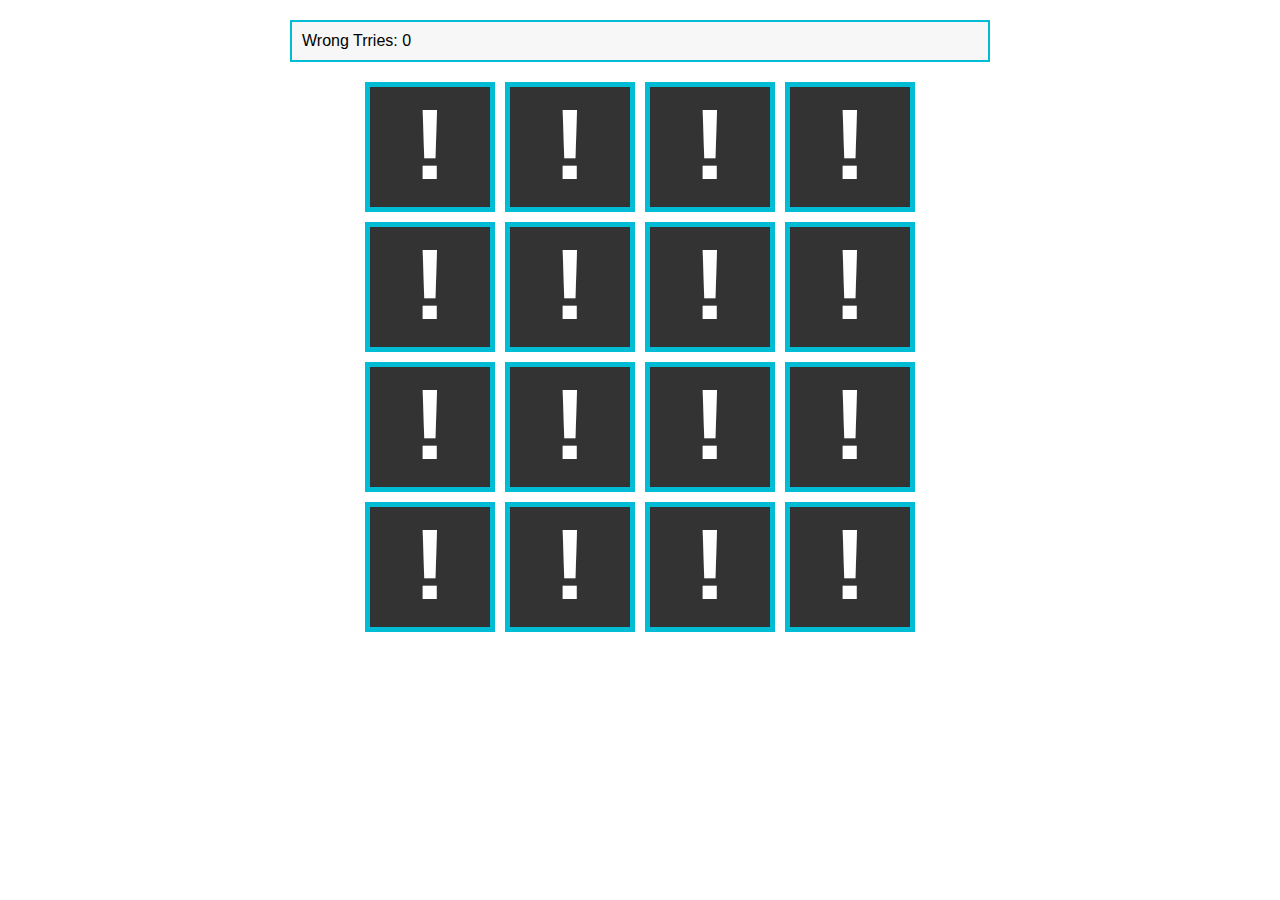
<file: Memory Game/index.html>
<!DOCTYPE html>
<html lang="en">
  <head>
    <meta charset="UTF-8" />
    <meta http-equiv="X-UA-Compatible" content="IE=edge" />
    <meta name="viewport" content="width=device-width, initial-scale=1.0" />
    <title>Memory Game</title>
    <link rel="stylesheet" href="main.css" />
  </head>
  <body>
    <div class="info-container">
      <div class="tries">Wrong Trries: <span>0</span></div>
    </div>
    <div class="game-blocks">
      <div class="block" data-animal="image1">
        <div class="face front"></div>
        <div class="face back">
          <img src="images/image1.jpg" alt="" />
        </div>
      </div>
      <div class="block" data-animal="image1">
        <div class="face front"></div>
        <div class="face back">
          <img src="images/image1.jpg" alt="" />
        </div>
      </div>
      <div class="block" data-animal="image2">
        <div class="face front"></div>
        <div class="face back">
          <img src="images/image2.jpg" alt="" />
        </div>
      </div>
      <div class="block" data-animal="image2">
        <div class="face front"></div>
        <div class="face back">
          <img src="images/image2.jpg" alt="" />
        </div>
      </div>
      <div class="block" data-animal="image3">
        <div class="face front"></div>
        <div class="face back">
          <img src="images/image3.jpg" alt="" />
        </div>
      </div>
      <div class="block" data-animal="image3">
        <div class="face front"></div>
        <div class="face back">
          <img src="images/image3.jpg" alt="" />
        </div>
      </div>
      <div class="block" data-animal="image4">
        <div class="face front"></div>
        <div class="face back">
          <img src="images/image4.jpg" alt="" />
        </div>
      </div>
      <div class="block" data-animal="image4">
        <div class="face front"></div>
        <div class="face back">
          <img src="images/image4.jpg" alt="" />
        </div>
      </div>
      <div class="block" data-animal="image5">
        <div class="face front"></div>
        <div class="face back">
          <img src="images/image5.jpg" alt="" />
        </div>
      </div>
      <div class="block" data-animal="image5">
        <div class="face front"></div>
        <div class="face back">
          <img src="images/image5.jpg" alt="" />
        </div>
      </div>
      <div class="block" data-animal="image6">
        <div class="face front"></div>
        <div class="face back">
          <img src="images/image6.jpg" alt="" />
        </div>
      </div>
      <div class="block" data-animal="image6">
        <div class="face front"></div>
        <div class="face back">
          <img src="images/image6.jpg" alt="" />
        </div>
      </div>
      <div class="block" data-animal="image7">
        <div class="face front"></div>
        <div class="face back">
          <img src="images/image7.jpg" alt="" />
        </div>
      </div>
      <div class="block" data-animal="image7">
        <div class="face front"></div>
        <div class="face back">
          <img src="images/image7.jpg" alt="" />
        </div>
      </div>
      <div class="block" data-animal="image8">
        <div class="face front"></div>
        <div class="face back">
          <img src="images/image8.jpg" alt="" />
        </div>
      </div>
      <div class="block" data-animal="image8">
        <div class="face front"></div>
        <div class="face back">
          <img src="images/image8.jpg" alt="" />
        </div>
      </div>
    </div>
    <script src="mg.js"></script>
  </body>
</html>
</file>
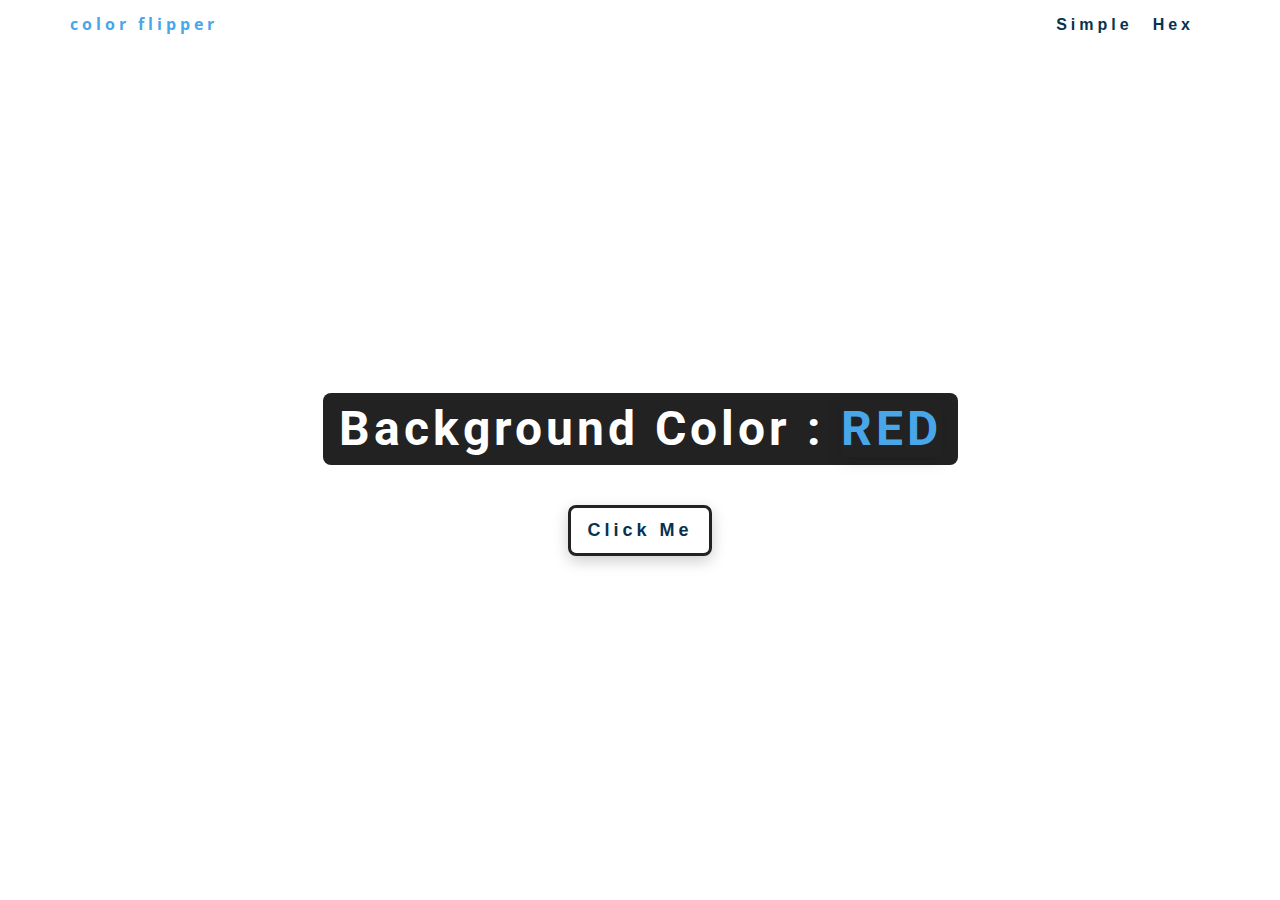
<file: Random Color/index.html>
<!DOCTYPE html>
<html lang="en">
  <head>
    <meta charset="UTF-8" />
    <meta http-equiv="X-UA-Compatible" content="IE=edge" />
    <meta name="viewport" content="width=device-width, initial-scale=1.0" />
    <title>Document</title>
    <link rel="stylesheet" href="main.css" />
  </head>
  <body>
    <header>
      <div class="container">
        <div class="logo">color flipper</div>
        <div class="color-format">
          <button class="btn simple active">simple</button>
          <button class="btn hex">hex</button>
        </div>
      </div>
    </header>
    <section>
      <div>
        <h1>background color : <span>red</span></h1>
        <button class="click-me">click me</button>
      </div>
    </section>
    <script src="pro.js"></script>
  </body>
</html>
</file>
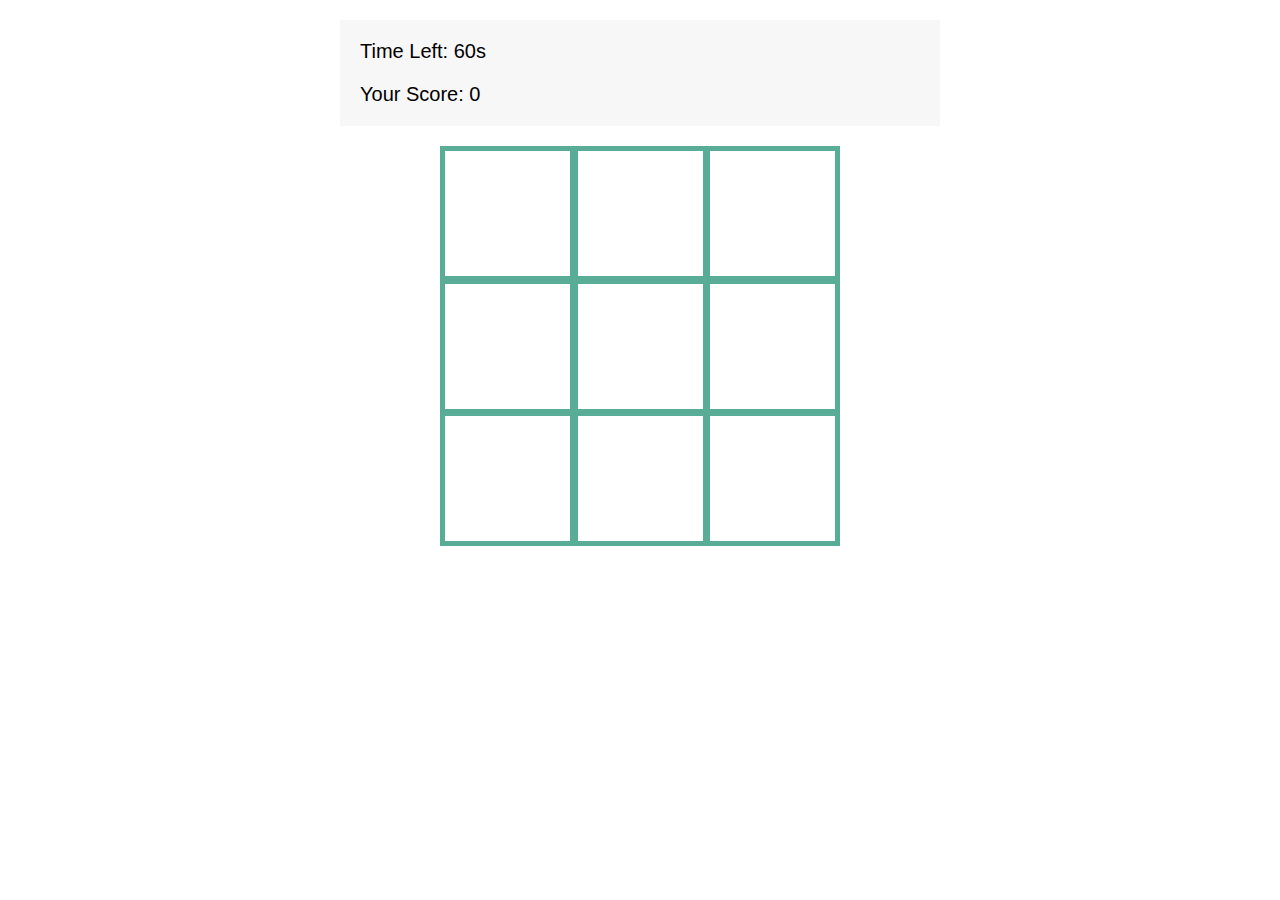
<file: Whack a Mole/index.html>
<!DOCTYPE html>
<html lang="en">
  <head>
    <meta charset="UTF-8" />
    <meta http-equiv="X-UA-Compatible" content="IE=edge" />
    <meta name="viewport" content="width=device-width, initial-scale=1.0" />
    <title>Document</title>
    <link rel="stylesheet" href="main.css" />
  </head>
  <body>
    <div class="info-container">
      <div class="timer">Time Left: <span>60</span>s</div>
      <div class="score">Your Score: <span>0</span></div>
    </div>
    <div class="bord-game">
      <div class="squire" id="1"></div>
      <div class="squire" id="2"></div>
      <div class="squire" id="3"></div>
      <div class="squire" id="4"></div>
      <div class="squire" id="5"></div>
      <div class="squire" id="6"></div>
      <div class="squire" id="7"></div>
      <div class="squire" id="8"></div>
      <div class="squire" id="9"></div>
    </div>
    <script src="game.js"></script>
  </body>
</html>
</file>
<file: Memory Game/main.css>
* {
  box-sizing: border-box;
}
body {
  font-family: Verdana, Tahoma, sans-serif;
}

.info-container {
  margin: 20px auto 0;
  width: 700px;
  background-color: #f7f7f7;
  padding: 10px;
  font-size: 16px;
  font-weight: 400;
  border: 2px solid #00bcd4;
}

.game-blocks {
  display: flex;
  flex-wrap: wrap;
  width: 560px;
  margin: 20px auto;
}

.game-blocks.no-click {
  pointer-events: none;
}

.game-blocks .block {
  height: 130px;
  flex: 1 0 130px;
  margin: 0 5px 10px;
  transition: transform 0.5s;
  transform-style: preserve-3d;
  cursor: pointer;
  position: relative;
}

.game-blocks .block.is-matched,
.game-blocks .block.is-fliped {
  -webkit-transform: rotateX(180deg);
  -moz-transform: rotateX(180deg);
  transform: rotateX(180deg);
  pointer-events: none;
}

.game-blocks .block .front:before {
  content: "!";
  color: #fff;
  font-size: 100px;
  font-weight: 800;
}

.game-blocks .block .front {
  background-color: #333;
  line-height: 115px;
}

.game-blocks .block .back {
  transform: rotateX(180deg);
}

.game-blocks .block .back img {
  width: 120px;
  height: 120px;
}

.game-blocks .block .face {
  position: absolute;
  width: 100%;
  height: 100%;
  text-align: center;
  backface-visibility: hidden;
  border: 5px solid #00bcd4;
}
</file>
<file: Random Color/main.css>
/*
=============== 
Fonts
===============
*/
@import url("https://fonts.googleapis.com/css?family=Open+Sans|Roboto:400,700&display=swap");

/*
=============== 
Variables
===============
*/

:root {
  /* dark shades of primary color*/
  --clr-primary-1: hsl(205, 86%, 17%);
  --clr-primary-2: hsl(205, 77%, 27%);
  --clr-primary-3: hsl(205, 72%, 37%);
  --clr-primary-4: hsl(205, 63%, 48%);
  /* primary/main color */
  --clr-primary-5: hsl(205, 78%, 60%);
  /* lighter shades of primary color */
  --clr-primary-6: hsl(205, 89%, 70%);
  --clr-primary-7: hsl(205, 90%, 76%);
  --clr-primary-8: hsl(205, 86%, 81%);
  --clr-primary-9: hsl(205, 90%, 88%);
  --clr-primary-10: hsl(205, 100%, 96%);
  /* darkest grey - used for headings */
  --clr-grey-1: hsl(209, 61%, 16%);
  --clr-grey-2: hsl(211, 39%, 23%);
  --clr-grey-3: hsl(209, 34%, 30%);
  --clr-grey-4: hsl(209, 28%, 39%);
  /* grey used for paragraphs */
  --clr-grey-5: hsl(210, 22%, 49%);
  --clr-grey-6: hsl(209, 23%, 60%);
  --clr-grey-7: hsl(211, 27%, 70%);
  --clr-grey-8: hsl(210, 31%, 80%);
  --clr-grey-9: hsl(212, 33%, 89%);
  --clr-grey-10: hsl(210, 36%, 96%);
  --clr-white: #fff;
  --clr-red-dark: hsl(360, 67%, 44%);
  --clr-red-light: hsl(360, 71%, 66%);
  --clr-green-dark: hsl(125, 67%, 44%);
  --clr-green-light: hsl(125, 71%, 66%);
  --clr-black: #222;
  --ff-primary: "Roboto", sans-serif;
  --ff-secondary: "Open Sans", sans-serif;
  --transition: all 0.3s linear;
  --spacing: 0.25rem;
  --radius: 0.5rem;
  --light-shadow: 0 5px 15px rgba(0, 0, 0, 0.1);
  --dark-shadow: 0 5px 15px rgba(0, 0, 0, 0.2);
}
/*
=============== 
Global Styles
===============
*/

*,
::after,
::before {
  margin: 0;
  padding: 0;
  box-sizing: border-box;
}
body {
  font-family: var(--ff-secondary);
  background: var(--clr-grey-10);
  color: var(--clr-grey-1);
  line-height: 1.5;
  font-size: 0.875rem;
}
ul {
  list-style-type: none;
}
a {
  text-decoration: none;
}
h1,
h2,
h3,
h4 {
  letter-spacing: var(--spacing);
  text-transform: capitalize;
  line-height: 1.25;
  margin-bottom: 0.75rem;
  font-family: var(--ff-primary);
}
h1 {
  font-size: 3rem;
}
h2 {
  font-size: 2rem;
}
h3 {
  font-size: 1.25rem;
}
h4 {
  font-size: 0.875rem;
}
p {
  margin-bottom: 1.25rem;
  color: var(--clr-grey-5);
}
@media screen and (min-width: 800px) {
  h1 {
    font-size: 4rem;
  }
  h2 {
    font-size: 2.5rem;
  }
  h3 {
    font-size: 1.75rem;
  }
  h4 {
    font-size: 1rem;
  }
  body {
    font-size: 1rem;
  }
  h1,
  h2,
  h3,
  h4 {
    line-height: 1;
  }
}

.container {
  margin-left: auto;
  margin-right: auto;
  padding-left: 15px;
  padding-right: 15px;
}

/* small */
@media (min-width: 768px) {
  .container {
    width: 750px;
  }
}

/* medium */
@media (min-width: 992px) {
  .container {
    width: 970px;
  }
}

/* larg */
@media (min-width: 1200px) {
  .container {
    width: 1170px;
  }
}
/*  global classes */
header {
  background: var(--clr-white);
  min-height: 3rem;
  display: grid;
  align-items: center;
  box-shadow: var(--dark-shadow);
  z-index: 100;
}

header .container {
    color: b;
  display: flex;
  justify-content: space-between;
  align-items: center;
}

header .container .logo {
  color: var(--clr-primary-5);
  font-size: 1rem;
  font-weight: 700;
  letter-spacing: var(--spacing);
}

header .container .color-format .btn {
  text-transform: capitalize;
  font-weight: 700;
  font-size: 1rem;
  color: var(--clr-primary-1);
  letter-spacing: var(--spacing);
  margin-right: 1rem;
  border: 0;
  cursor: pointer;
  background-color: transparent;
}

header .container .color-format .btn:hover {
  color: var(--clr-primary-5);
}

section {
  min-height: calc(100vh - 3rem);
  background: var(--clr-white);
  display: grid;
  place-items: center;
}

section div {
  align-items: center;
  display: flex;
  flex-direction: column;
}

section div h1 {
  color: var(--clr-white);
  background-color: var(--clr-black);
  border-radius: var(--radius);
  letter-spacing: var(--spacing);
  padding: 0.75rem 1rem;
  font-weight: 700;
  font-size: 3rem;
  margin-bottom: 2.5rem;
}

section div h1 span {
  color: var(--clr-primary-5);
  text-transform: uppercase;
  box-shadow: var(--light-shadow);
}

section div .click-me {
  text-transform: capitalize;
  font-weight: 700;
  font-size: 1.125rem;
  color: var(--clr-primary-1);
  letter-spacing: var(--spacing);
  cursor: pointer;
  border: 3px solid var(--clr-black);
  background-color: transparent;
  padding: 0.75rem 1rem;
  border-radius: var(--radius);
  box-shadow: var(--dark-shadow);
  transition: var(--transition);
}

section div .click-me:hover {
  color: var(--clr-white);
  background-color: var(--clr-black);
}
</file>
<file: Whack a Mole/main.css>
* {
  box-sizing: border-box;
}

body {
  font-family: Verdana, Tahoma, sans-serif;
}

.info-container {
  width: 600px;
  background-color: #f7f7f7;
  margin: 20px auto;
  padding: 20px;
  font-size: 20px;
}

.info-container .timer {
  margin-bottom: 20px;
}

.bord-game {
  width: 400px;
  height: 400px;
  border: 5px solid #59ac95;
  background-color: #59ac95;
  display: flex;
  flex-wrap: wrap;
  justify-content: space-between;
  align-content: space-between;
  margin: 0 auto;
}

.squire {
  width: 125px;
  height: 125px;
  background-color: #fff;
}

.squire.mole {
  background-image: url(mole.png);
  background-size: cover;
}

.squire.is-clicked {
  pointer-events: none;
}
</file>
